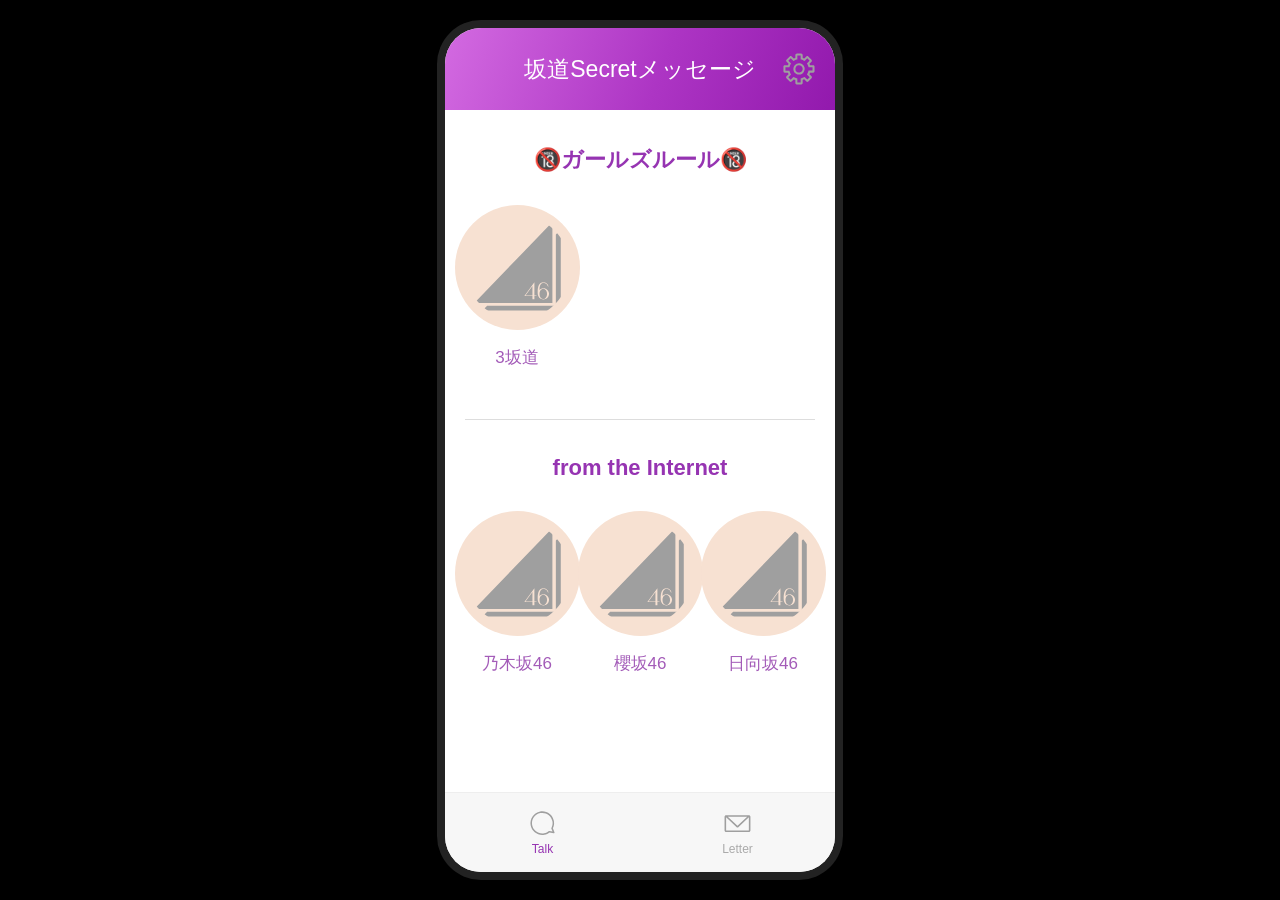
<file: index.html>
<!DOCTYPE html>
<html lang="ja">
<head>
<meta charset="UTF-8">
<meta name="viewport" content="width=device-width, initial-scale=1, viewport-fit=cover">
<meta name="theme-color" content="#a72bbd">
<title>坂道Secretメッセージ</title>
<link rel="manifest" href="./manifest.webmanifest">
<link rel="icon" href="./favicon.ico" sizes="any">
<link rel="icon" type="image/png" sizes="32x32" href="./icon/favicon-32.png">
<link rel="apple-touch-icon" sizes="180x180" href="./icon/app_icon-180.png">

<meta name="apple-mobile-web-app-capable" content="yes">
<meta name="apple-mobile-web-app-status-bar-style" content="black-translucent">
<meta name="apple-mobile-web-app-title" content="坂道Secretメッセージ">

<style>
* {
  box-sizing: border-box;
  -webkit-tap-highlight-color: transparent;
}

html, body {
  margin: 0;
  width: 100%;
  height: 100%;
  overflow: hidden;
  font-family: -apple-system, BlinkMacSystemFont,
    "Helvetica Neue", "Noto Sans JP", sans-serif;
  background: #000;
}

body {
  display: flex;
  justify-content: center;
  align-items: center;
}

.app {
  position: relative;
  width: 100%;
  height: 100%;
  background: #fff;
  display: flex;
  flex-direction: column;
  overflow: hidden;
}

@media (min-width: 600px) {
  .app {
    width: 390px;
    height: min(844px, 94vh);
    border-radius: 36px;
    box-shadow: 0 0 0 8px #222;
  }
}

/* ヘッダー */
.header {
  flex: 0 0 82px;
  height: 82px;
  background: linear-gradient(
    110deg,
    #d36ae1 0%,
    #ad35c4 55%,
    #9219ad 100%
  );
  display: flex;
  justify-content: center;
  align-items: center;
  color: white;
  position: relative;
  padding-top: env(safe-area-inset-top);
}

.header-title {
  font-size: 23px;
  font-weight: 500;
}

.settings {
  position: absolute;
  right: 20px;
  top: 50%;
  transform: translateY(-50%);
  width: 32px;
  height: 32px;
  padding: 0;
  cursor: pointer;
  background: none;
  border: none;
}

.settings img {
  width: 100%;
  height: 100%;
  object-fit: contain;
}

/* メイン */
.main {
  flex: 1;
  min-height: 0;
  overflow-y: auto;
  overflow-x: hidden;
  background: #fff;
  scrollbar-width: none;
}

.main::-webkit-scrollbar {
  display: none;
}

/* 画面 */
.page {
  display: none;
  min-height: 100%;
}

.page.active {
  display: block;
}

/* セクション */
.section {
  padding-bottom: 25px;
}

.section-title {
  text-align: center;
  color: #9634b2;
  font-size: 22px;
  font-weight: 600;
  padding: 35px 0 30px;
}

.member-grid {
  display: grid;
  grid-template-columns: repeat(3, minmax(0, 1fr));
  column-gap: 5px;
  row-gap: 35px;
  padding: 0 13px 20px;
}

.member {
  display: flex;
  flex-direction: column;
  align-items: center;
  text-decoration: none;
  color: #a35bb8;
  cursor: pointer;
  min-width: 0;
}

.member-icon {
  width: min(25vw, 125px);
  height: min(25vw, 125px);
  border-radius: 50%;
  object-fit: contain;
  background: #f7e1d2;
  padding: 10px;
}

.member-name {
  margin-top: 16px;
  font-size: clamp(13px, 3.5vw, 17px);
  text-align: center;
  white-space: nowrap;
}

/* セクション区切り */
.section-divider {
  width: calc(100% - 40px);
  height: 1px;
  margin: 5px auto 0;
  background: #ddd;
}

/* 下部メニュー */
.bottom-nav {
  flex: 0 0 80px;
  height: 80px;
  background: #f7f7f7;
  display: flex;
  justify-content: space-around;
  align-items: center;
  border-top: 1px solid #eee;
  padding-bottom: env(safe-area-inset-bottom);
}

.nav-item {
  flex: 1;
  height: 100%;
  display: flex;
  flex-direction: column;
  justify-content: center;
  align-items: center;
  gap: 5px;
  color: #aaa;
  cursor: pointer;
  font-size: 12px;
  text-decoration: none;
}

.nav-item.active {
  color: #9634b2;
}

.nav-icon {
  width: 27px;
  height: 27px;
  display: flex;
  justify-content: center;
  align-items: center;
}

.nav-icon img {
  width: 100%;
  height: 100%;
  object-fit: contain;
}

.nav-label {
  font-size: 12px;
}

/* Letter画面 */
.letter-page {
  background: #f7f7f7;
  padding: 0 0 20px;
}

/* 上部切り替えボタン */
.letter-tabs {
  position: sticky;
  top: 0;
  z-index: 5;
  display: flex;
  gap: 8px;
  padding: 12px;
  background: #fff;
  border-bottom: 1px solid #eee;
}

.letter-tab {
  flex: 1;
  min-width: 0;
  min-height: 44px;
  padding: 10px 8px;
  border: 1px solid #d8c1df;
  border-radius: 9px;
  background: #fff;
  color: #9634b2;
  font-size: 14px;
  font-weight: 600;
  cursor: pointer;
  transition: background .15s, color .15s, border-color .15s;
}

.letter-tab.active {
  color: #fff;
  background: #9634b2;
  border-color: #9634b2;
}

/* 埋め込み */
.letter-content {
  display: none;
  width: 100%;
  background: #fff;
}

.letter-content.active {
  display: block;
}

.letter-frame {
  display: block;
  width: 100%;
  height: 780px;
  border: 0;
  background: #fff;
}

@media (max-width: 599px) {
  .letter-tabs {
    padding: 10px 8px;
    gap: 7px;
  }

  .letter-tab {
    min-height: 43px;
    font-size: 13px;
  }

  .letter-frame {
    height: calc(100dvh - 220px);
    min-height: 520px;
  }
}

/* 設定メニュー */
.settings-panel {
  display: none;
  position: absolute;
  z-index: 10;
  top: 75px;
  right: 12px;
  width: 180px;
  background: white;
  box-shadow: 0 3px 15px #0003;
  border-radius: 10px;
  padding: 15px;
}

.settings-panel.show {
  display: block;
}

.settings-panel div {
  padding: 10px 5px;
  color: #555;
  font-size: 14px;
  border-bottom: 1px solid #eee;
}
</style>
</head>

<body>
<div class="app">

  <!-- ヘッダー -->
  <header class="header">
    <div class="header-title" id="headerTitle">
      坂道Secretメッセージ
    </div>

    <button class="settings" id="settingsButton" aria-label="設定">
      <img src="icon/setting_icon.svg" alt="">
    </button>
  </header>

  <!-- 設定メニュー -->
  <div class="settings-panel" id="settingsPanel">
    <div>設定</div>
    <div>通知設定</div>
    <div>ヘルプ</div>
  </div>

  <!-- メイン -->
  <main class="main">

    <!-- Talk画面 -->
    <section class="page active" id="talkPage">

      <div class="section">
        <div class="section-title">🔞ガールズルール🔞</div>

        <div class="member-grid">

          <a class="member" href="talk/index.html?room=Owner_3saka">
            <img
              class="member-icon"
              src="icon/46_icon.svg"
              alt="3坂道"
            >
            <span class="member-name">3坂道</span>
          </a>

        </div>
      </div>

      <div class="section-divider"></div>

      <div class="section">
        <div class="section-title">from the Internet</div>

        <div class="member-grid">

          <a class="member" href="talk/index.html?room=Internet_nogizaka46">
            <img
              class="member-icon"
              src="icon/46_icon.svg"
              alt="乃木坂46"
            >
            <span class="member-name">乃木坂46</span>
          </a>

          <a class="member" href="talk/index.html?room=Internet_sakurazaka46">
            <img
              class="member-icon"
              src="icon/46_icon.svg"
              alt="櫻坂46"
            >
            <span class="member-name">櫻坂46</span>
          </a>

          <a class="member" href="talk/index.html?room=Internet_hinatazaka46">
            <img
              class="member-icon"
              src="icon/46_icon.svg"
              alt="日向坂46"
            >
            <span class="member-name">日向坂46</span>
          </a>

        </div>
      </div>

    </section>

    <!-- Letter画面 -->
    <section class="page letter-page" id="letterPage">

      <!-- 上部切り替えボタン -->
      <div class="letter-tabs" role="tablist" aria-label="Letterメニュー">

        <button
          class="letter-tab active"
          id="mondTab"
          type="button"
          role="tab"
          aria-selected="true"
          aria-controls="mondContent"
          data-letter="mond"
        >
          質問・感想など
        </button>

        <button
          class="letter-tab"
          id="requestTab"
          type="button"
          role="tab"
          aria-selected="false"
          aria-controls="requestContent"
          data-letter="request"
        >
          リクエスト
        </button>

      </div>

      <!-- 質問・感想など -->
      <div class="letter-content active" id="mondContent" role="tabpanel">

        <iframe
          class="letter-frame"
          src="https://mond.how/saka_message?lang=ja"
          title="質問・感想など"
          loading="lazy"
          referrerpolicy="strict-origin-when-cross-origin"
          allow="clipboard-write"
        ></iframe>

      </div>

      <!-- リクエスト -->
      <div
        class="letter-content"
        id="requestContent"
        role="tabpanel"
        hidden
      >

        <iframe
          class="letter-frame"
          src="https://docs.google.com/forms/d/e/1FAIpQLSccKwbtn71royy7MjgPuM3Uu8uCNVrrvnz-T2XFmEmFAHUzFg/viewform?embedded=true"
          title="リクエストフォーム"
          loading="lazy"
          referrerpolicy="strict-origin-when-cross-origin"
        ></iframe>

      </div>

    </section>

  </main>

  <!-- 下部メニュー -->
  <nav class="bottom-nav">

    <div class="nav-item active" data-page="Talk">
      <div class="nav-icon">
        <img src="icon/talk_icon.svg" alt="">
      </div>
      <span class="nav-label">Talk</span>
    </div>

    <div class="nav-item" data-page="Letter">
      <div class="nav-icon">
        <img src="icon/letter_icon.svg" alt="">
      </div>
      <span class="nav-label">Letter</span>
    </div>

  </nav>

</div>

<script>
/* =========================
   設定メニュー
========================= */

const settingsButton =
  document.getElementById('settingsButton');

const settingsPanel =
  document.getElementById('settingsPanel');

settingsButton.addEventListener('click', (event) => {
  event.stopPropagation();
  settingsPanel.classList.toggle('show');
});

document.addEventListener('click', (event) => {

  if (
    !settingsPanel.contains(event.target) &&
    !settingsButton.contains(event.target)
  ) {
    settingsPanel.classList.remove('show');
  }

});

/* =========================
   画面切り替え
========================= */

const main = document.querySelector('.main');

const talkPage =
  document.getElementById('talkPage');

const letterPage =
  document.getElementById('letterPage');

const headerTitle =
  document.getElementById('headerTitle');

/* =========================
   Letter内の切り替え
========================= */

const letterTabs =
  document.querySelectorAll('.letter-tab');

const letterContents = {
  mond: document.getElementById('mondContent'),
  request: document.getElementById('requestContent')
};

letterTabs.forEach(tab => {

  tab.addEventListener('click', () => {

    const selected = tab.dataset.letter;

    // ボタンの状態を変更
    letterTabs.forEach(button => {

      const isActive = button === tab;

      button.classList.toggle('active', isActive);

      button.setAttribute(
        'aria-selected',
        String(isActive)
      );

    });

    // 埋め込み表示を切り替え
    Object.entries(letterContents).forEach(([key, content]) => {

      const isActive = key === selected;

      content.classList.toggle('active', isActive);

      content.hidden = !isActive;

    });

    main.scrollTop = 0;

  });

});

/* =========================
   Talk / Letter切り替え
========================= */

document.querySelectorAll('.nav-item').forEach(item => {

  item.addEventListener('click', () => {

    const page = item.dataset.page;

    document.querySelectorAll('.nav-item').forEach(nav => {
      nav.classList.remove('active');
    });

    item.classList.add('active');

    settingsPanel.classList.remove('show');

    if (page === 'Talk') {

      talkPage.classList.add('active');
      letterPage.classList.remove('active');

      headerTitle.textContent =
        '坂道Secretメッセージ';

      main.scrollTop = 0;

    } else if (page === 'Letter') {

      letterPage.classList.add('active');
      talkPage.classList.remove('active');

      headerTitle.textContent = 'Letter';

      main.scrollTop = 0;

    }

  });

});
</script>

<script>
/* =========================
   PWA Service Worker
========================= */

if ('serviceWorker' in navigator) {

  window.addEventListener('load', () => {

    navigator.serviceWorker.register('./sw.js')
      .catch(error => {
        console.error(
          'Service Worker registration failed:',
          error
        );
      });

  });

}
</script>

</body>
</html>
</file>
